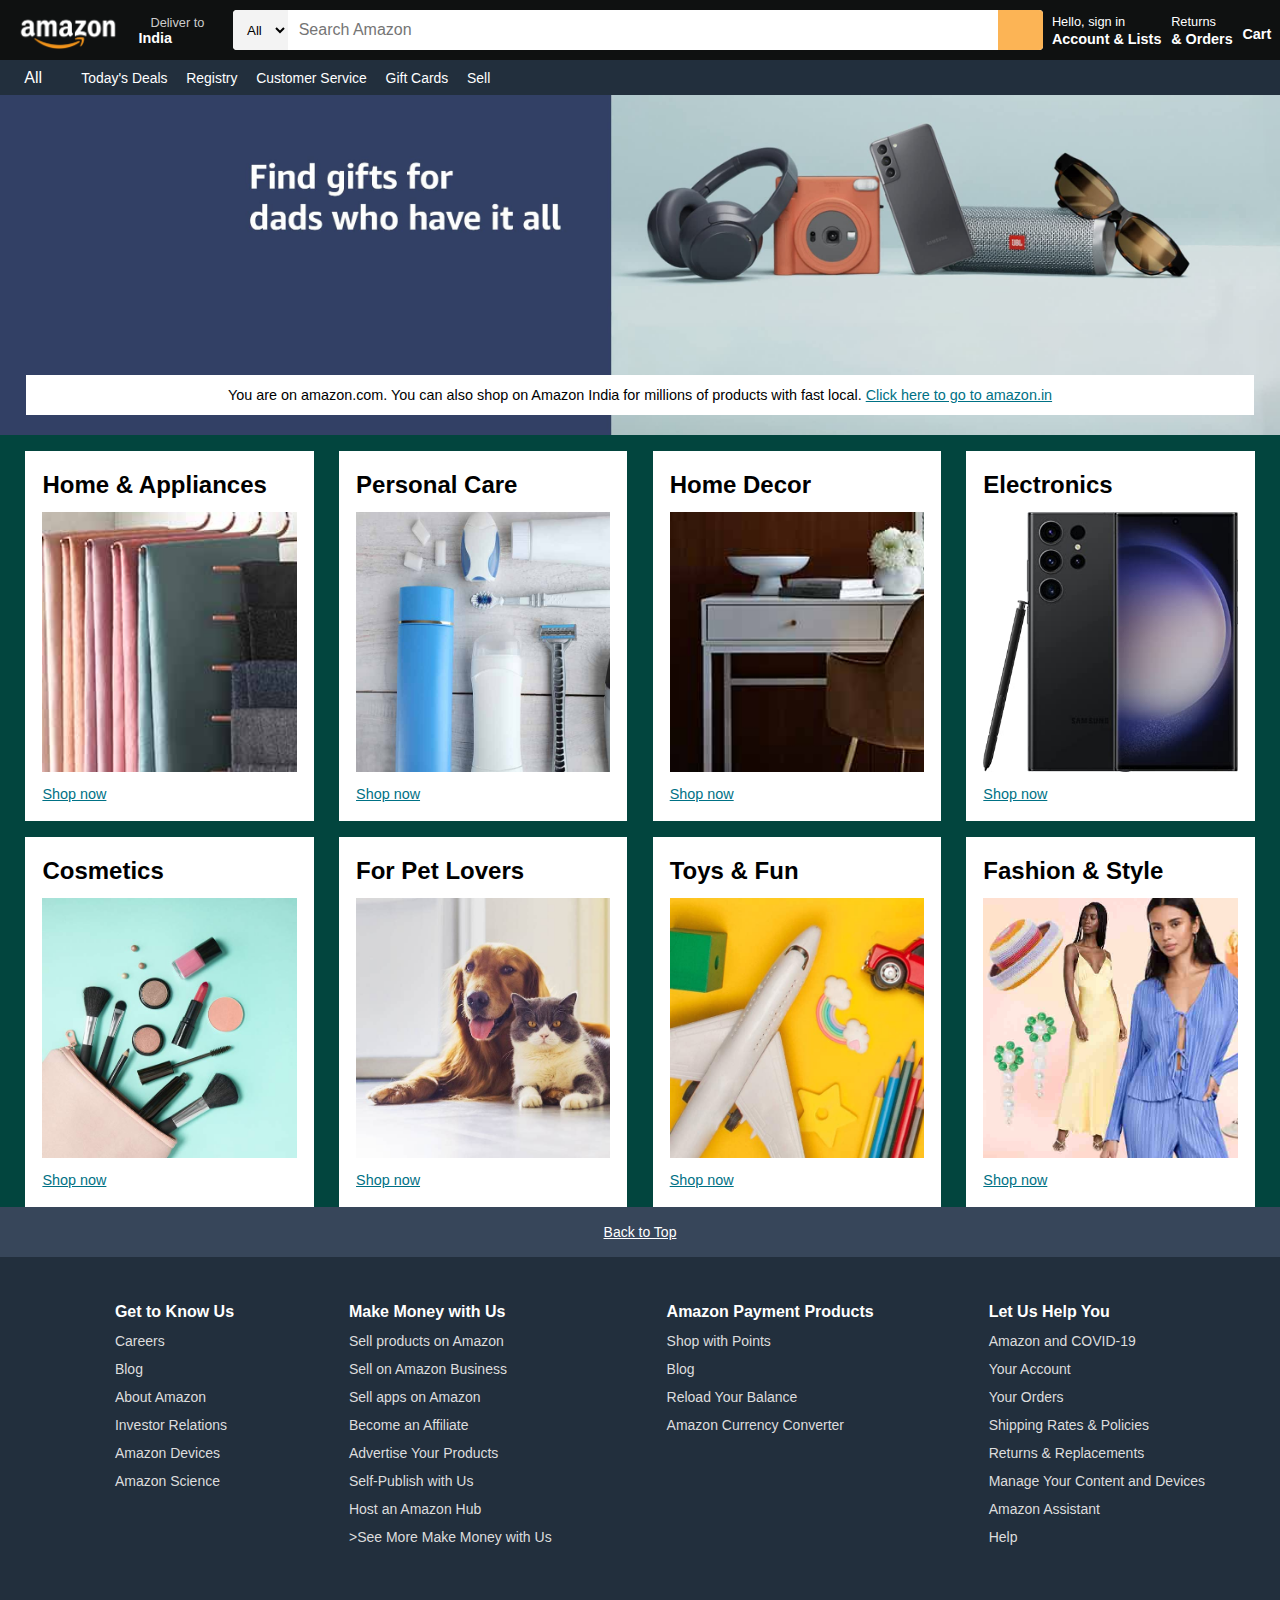
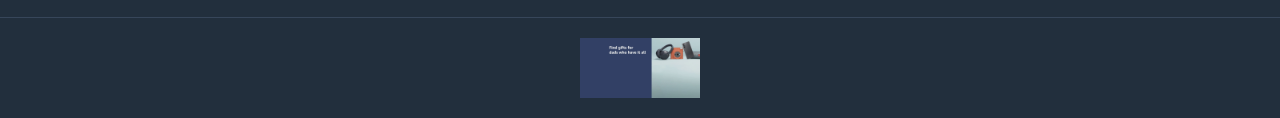
<file: index.html>
<!DOCTYPE html>
<html lang="en">

<head>
    <meta charset="UTF-8">
    <meta name="viewport" content="width=device-width, initial-scale=1.0">
    <title>Amazon</title>
    <link rel="stylesheet" href="https://cdnjs.cloudflare.com/ajax/libs/font-awesome/6.5.1/css/all.min.css"
        integrity="sha512-DTOQO9RWCH3ppGqcWaEA1BIZOC6xxalwEsw9c2QQeAIftl+Vegovlnee1c9QX4TctnWMn13TZye+giMm8e2LwA=="
        crossorigin="anonymous" referrerpolicy="no-referrer" />
    <link rel="stylesheet" href="Amazon.css">
</head>

<body>
    <header>
        <div class="navbar">
            <div class="nav_logo border">
                <div class="logo"></div>
            </div>

            <div class="nav_adress border">
                <p class="add1"> Deliver to</p>
                <div class="add-icon">
                    <i class="fa-solid fa-location-dot"></i>
                    <p class="add2"> India</p>
                </div>
            </div>

            <div class="nav-search">
                <select class="search-select">
                    <option>All</option>
                </select>
                <input placeholder="Search Amazon" class="search-input">
                <div class="search-icon">
                    <i class="fa-solid fa-magnifying-glass"></i>
                </div>
            </div>    
            
            <div class="multiple-use border">
                <p>
                    <hsin>
                        Hello, sign in
                    </hsin>
                </p>
                <pal>
                    Account & Lists
                </pal>
            </div>
            
            <div class="multiple-use border">
                <p>
                    <hsin>
                       Returns
                    </hsin>
                </p>
                <pal>
                    & Orders
                </pal>
            </div>

            <div class="cart border">
                <i class="fa-solid fa-cart-shopping"></i>
                    <c>Cart</c> 
            </div>

            
        </div>

        <div class="panel">
            <div class="panel-all border">
                <i class="fa-solid fa-bars"></i>
                    All
            </div>

            <div class="options">
                <p>Today's Deals</p>
                <p>Registry</p> 
                <p>Customer Service</p> 
                <p>Gift Cards</p> 
                <p>Sell</p>

            </div>
        </div>
    </header>

    <div class="first-imp">
        <div class="first-msg">
            <p>You are on amazon.com. You can also shop on Amazon India for millions of products with fast local. <a href="https://www.amazon.in"> Click here to go to amazon.in </a></p>
        </div>
    </div>

    <div class="contents">

        <div class="bx1 box">
            <div class="box-content">
                <h2>Home & Appliances</h2>
                <div class="box-img" style="background-image: url('box1_image.jpg')"></div>
                    <a href="https://www.amazon.in/s?k=home+and+appliances&crid=148EMAREZCFJC&sprefix=home+and+appli%2Caps%2C198&ref=nb_sb_ss_ts-doa-p_1_14"> Shop now </a>
            </div>
        </div>


        <div class="bx2 box"><div class="box-content">
            <h2>Personal Care</h2>
            <div class="box-img" style="background-image: url('box2_image.jpg')"></div>
                <a href="https://www.amazon.in/s?k=personal+care&crid=221PBXHPJV2W2&sprefix=personal+care%2Caps%2C213&ref=nb_sb_noss_1"> Shop now </a>
            </div>
        </div>


        <div class="bx3 box"><div class="box-content">
            <h2>Home Decor</h2>
            <div class="box-img" style="background-image: url('box3_image.jpg')"></div>
                <a href="https://www.amazon.in/s?k=home+decor&crid=28MUUB7VWD157&sprefix=home+decor%2Caps%2C213&ref=nb_sb_noss_1"> Shop now </a>
            </div>
        </div>


        <div class="bx4 box"><div class="box-content">
            <h2>Electronics </h2>
            <div class="box-img" style="background-image: url('box4_image.jpg')"></div>
                <a href="https://www.amazon.in/s?k=electronics&crid=9GF0P310E6RF&sprefix=electronics%2Caps%2C222&ref=nb_sb_noss_1"> Shop now </a>
            </div>
        </div>

    </div>

    <div class="contents">

        <div class="bx5 box">
            <div class="box-content">
                <h2>Cosmetics</h2>
                <div class="box-img" style="background-image: url('box5_image.jpg')"></div>
                    <a href="https://www.amazon.in/s?k=cosmetics&crid=LNW8CNURVDKM&sprefix=cosmetics%2Caps%2C224&ref=nb_sb_noss_1"> Shop now </a>
            </div>
        </div>


        <div class="bx6 box"><div class="box-content">
            <h2>For Pet Lovers</h2>
            <div class="box-img" style="background-image: url('box6_image.jpg')"></div>
                <a href="https://www.amazon.in/s?k=pet+products&crid=3KTKL5F3UPFSY&sprefix=pet+products%2Caps%2C213&ref=nb_sb_noss_1"> Shop now </a>
            </div>
        </div>


        <div class="bx7 box"><div class="box-content">
            <h2>Toys & Fun</h2>
            <div class="box-img" style="background-image: url('box7_image.jpg')"></div>
                <a href="https://www.amazon.in/s?k=Toys+and+fun&crid=29DJIOSZHE421&sprefix=toys+and+fun%2Caps%2C205&ref=nb_sb_noss_2"> Shop now </a>
            </div>
        </div>


        <div class="bx8 box"><div class="box-content">
            <h2>Fashion & Style </h2>
            <div class="box-img" style="background-image: url('box8_image.jpg')"></div>
                <a href="https://www.amazon.in/s?k=clothing+and+accessories+for+women&crid=20HKTOPT8KGKI&sprefix=clothing+and+accessories%2Caps%2C199&ref=nb_sb_ss_ts"> Shop now </a>
            </div>
        </div>

    </div>
    
    <footer>

        <div class="panel-1">
            <a href="#top" class="back-to-top">Back to Top</a>
        </div>

        <div class="panel-2">

            <ul>
                <p>Get to Know Us</p>
                <a>Careers</a>
                <a>Blog</a>
                <a>About Amazon</a>
                <a> Investor Relations</a>
                <a>Amazon Devices</a>
                <a>Amazon Science</a>
            </ul>

            <ul>
                <p>Make Money with Us</p>
                <a>Sell products on Amazon</a>
                <a>Sell on Amazon Business</a>
                <a>Sell apps on Amazon</a>
                <a> Become an Affiliate</a>
                <a>Advertise Your Products</a>
                <a>Self-Publish with Us</a>
                <a>Host an Amazon Hub</a>
                <a>>See More Make Money with Us</a>
            </ul>

            <ul>
                <p>Amazon Payment Products</p>
                <a>Shop with Points</a>
                <a>Blog</a>
                <a>Reload Your Balance</a>
                <a>  Amazon Currency Converter</a>
            </ul>

            <ul>
                <p>Let Us Help You</p>
                <a>Amazon and COVID-19</a>
                <a> Your Account</a>
                <a>Your Orders</a>
                <a>Shipping Rates & Policies</a>
                <a>Returns & Replacements</a>
                <a>Manage Your Content and Devices</a>
                <a>Amazon Assistant</a>
                <a>Help</a>
            </ul>
        </div>

        <div class="margin-color"></div>

        <div class="lgo-bx">
            <div class="lgo" style="background-image: url('hero_image.jpg')"></div>
        </div>

        


    </footer>


</body>

</html>
</file>
<file: Amazon.css>
* {
    margin: 0;
    font-family: Arial;
    box-sizing: border-box;  
}

.navbar{
    height: 60px;
    background-color: #0f1111;
    color: white;
    display: flex;
    align-items: center;
    justify-content: space-evenly;
}

.nav_logo{
    height: 60px;
    width: 120px;
}

.logo{
    background-image: url("amazon_logo.png");
    background-size: cover;
    height: 50px;
    width: 100%;
}

.border{
    border: 1px solid transparent;
}

.border:hover{
    border: 1px solid white;

}

.add1{
    color:#cccccc;
    font-size: 0.6rem;
    margin-left: 14px;
    font-size: 0.8rem;
}

.add2{
    font-size: 0.9rem;
    margin-left: 2px;
    font-weight: 700;

}

.add-icon{
    display: flex;
}

.nav-search{
    display: flex;
    justify-content: space-evenly;
    background-color: white;
    width: 810px;
    height: 40px;
    border-radius: 4px;
    margin-left: 20px;
}

.nav-search:hover {
    border: 2px solid orange;
}

.search-select{
    background-color: #f3f3f3;
    width: 63px;
    text-align: center;
    border-top-left-radius: 4px;
    border-bottom-left-radius: 4px;
    border: none;


}

.search-input{
    width: 100%;
    border: none;
    font-size: 1rem;
    margin-left: 9px;
}

.search-icon{
    width: 52px;
    display: flex;
    justify-content: center;
    align-items: center;
    background-color:#fcb455;
    font-size: 22px;
    color: #0f1111;
    border-top-right-radius: 4px;
    border-bottom-right-radius: 4px;
    border: none;
}

hsin{
    font-size: 0.8rem;
}

pal{
    font-size: 0.9rem;
    font-weight: 700;
}

.cart i {
    font-size: 28px;
}

.cart{
    font-size: 0.9rem;
    font-weight: 700;
}

.panel{
   height: 35px;
   background-color: #222f3d; 
   display: flex;
   color: white;
   align-items: center;
   justify-content: space-evenly;
}

.options p{
   display: inline;
   margin-left: 15px;
}

.options{
    width: 93%;
    font-size: 0.87rem;
    font-weight: 500;
}

.first-imp{
    background-image: url(hero_image.jpg);
    height: 340px;
    background-size: cover;
    display: flex;
    justify-content: center;
    align-items: flex-end;
}

.first-msg{
    background-color: white;
    color: black;
    height: 40px;
    display: flex;
    align-items: center;
    justify-content: center;
    font-size: 0.9rem;
    width: 96%;
    margin-bottom: 20px;
}

.first-msg a{
    color: #007185;
}

.first-msg a:hover{
    color: #CA5E33;
}

.contents{
    display: flex;
    justify-content: space-evenly;
    background-color: #02453E;
}

.box{
    /* border: 1px solid black; */
    height: 370px;
    width: 22.52%;
    background-color: white;
    padding: 20px 0px 15px;
    margin-top: 1rem;
}

.box-img{
    height: 260px;
    margin-top: 13px;
    margin-bottom: 13px;
    background-size: cover;
    
}

.box-content{
    margin-left: 17px;
    margin-right: 17px;
}

.box-content a {
    color: #007185;
    font-size: 0.9rem;
}

.panel-1{
    background-color: #37465a;
    color: white;
    height: 50px;
    display: flex;
    align-items: center;
    justify-content: center;
    font-size: 14px;
}
.back-to-top{
    color: white;
}

.panel-1:hover{
    background-color:#404b5a ;
}

.panel-2{
    background-color: #222f3d;
    color: white;
    height: 360px;
    display: flex;
    justify-content: space-evenly;
}

.panel-2 a{
    display: block;
    font-size: 14px;
    margin-top: 12px;
    color: #dddddd;
    font-family: 300;
}

ul{
    margin-top: 2.9rem;
}

.panel-2 p{
    font-weight: 700;
}

.margin-color{
    height: 1px;
    background-color: #37465a;
}

.lgo-bx{
    height: 100px;
    background-color: #222f3d;
    display: flex;
    justify-content: center;
    align-items: center;
}

.lgo{
    height: 60px;
    width: 120px;
    background-size: cover;
}
</file>
